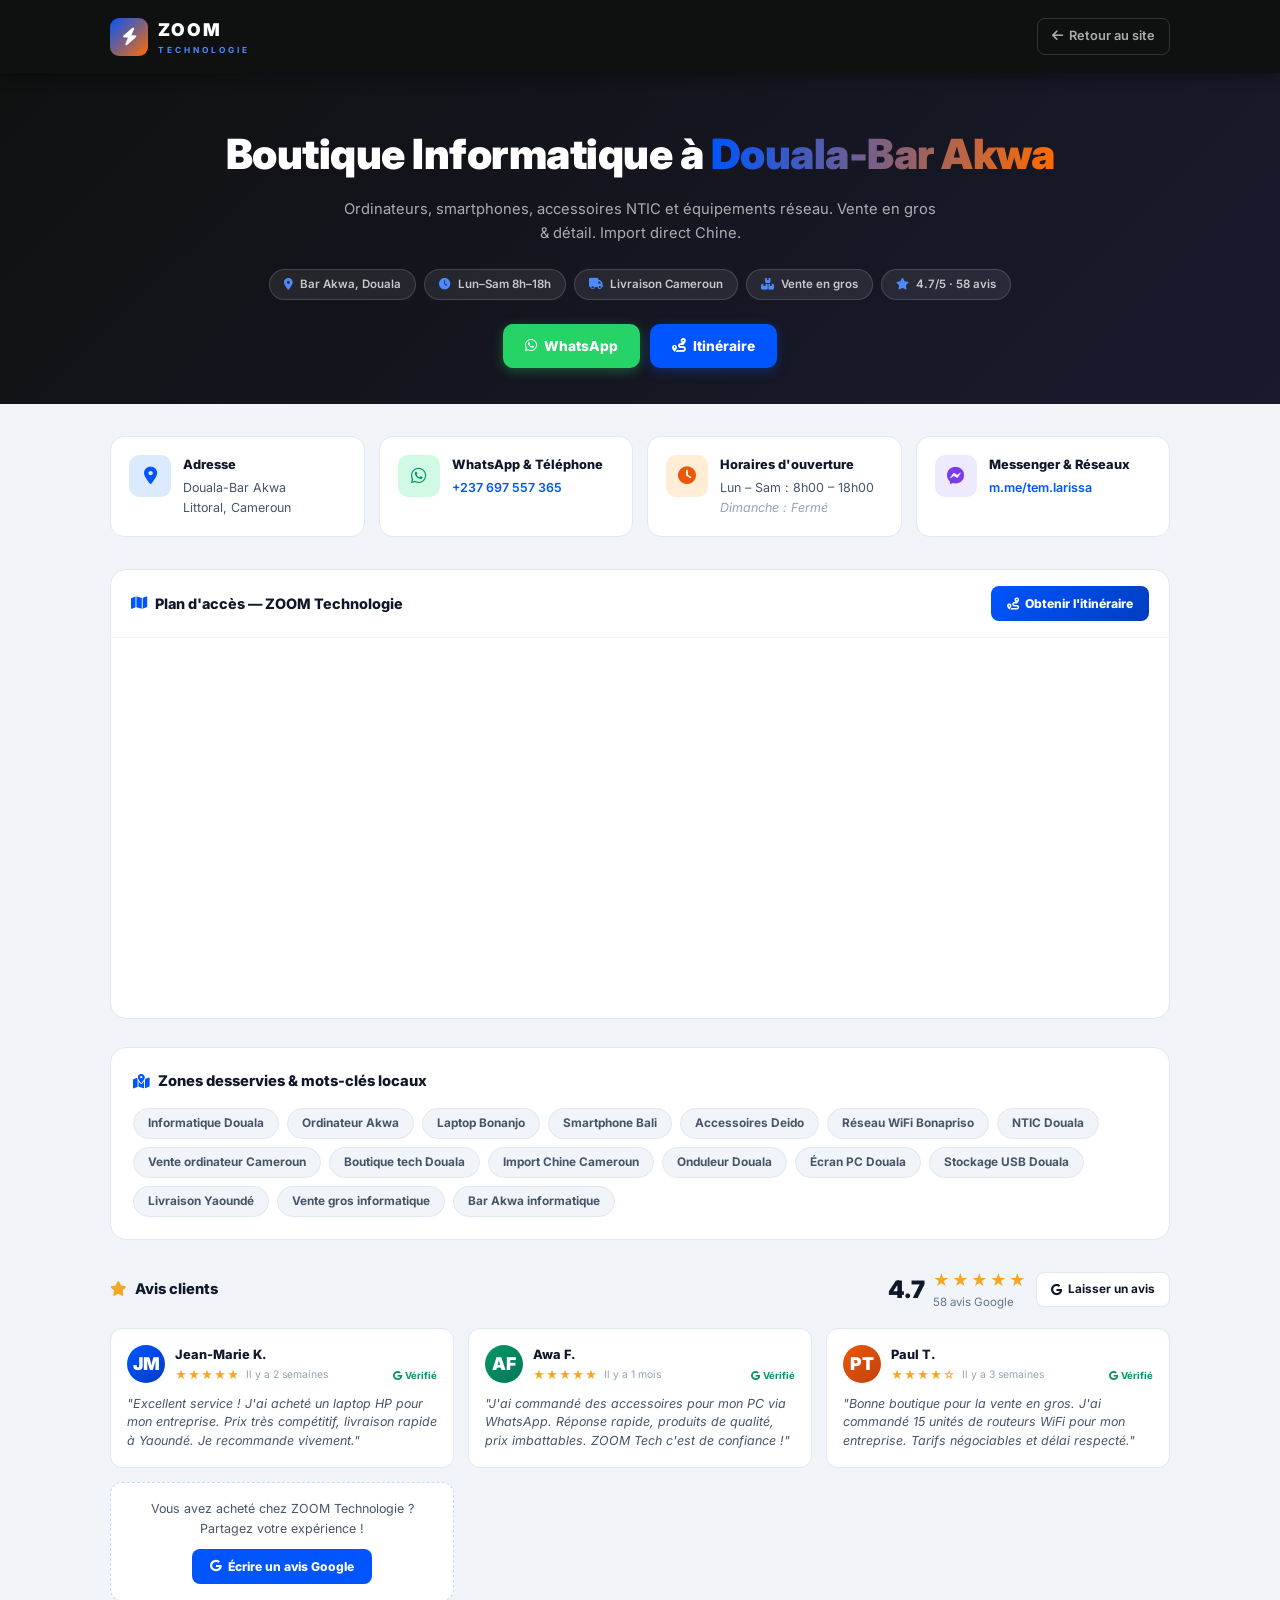
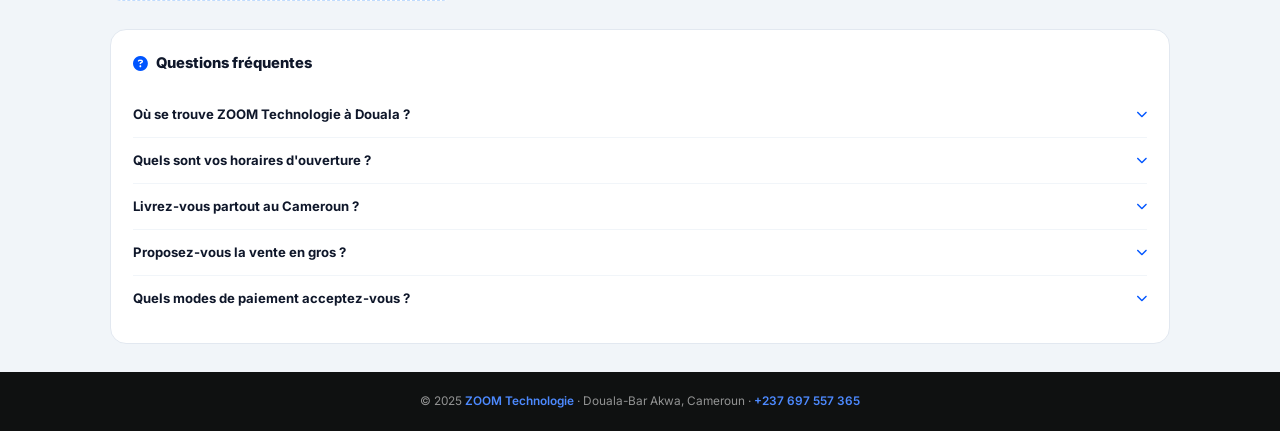
<file: nous-trouver.html>
<!DOCTYPE html>
<html lang="fr">
<head>
  <meta charset="UTF-8"/>
  <meta name="viewport" content="width=device-width, initial-scale=1.0"/>

  <!-- SEO Local Renforcé -->
  <title>ZOOM Technologie — Nous Trouver | Informatique Douala-Bar Akwa, Cameroun</title>
  <meta name="description" content="Trouvez ZOOM Technologie à Douala-Bar Akwa. Boutique informatique : ordinateurs, smartphones, accessoires NTIC. Ouvert Lun–Sam 8h–18h. Itinéraire Google Maps, avis clients, contact WhatsApp."/>
  <meta name="keywords" content="informatique Douala, ordinateur Douala Bar Akwa, boutique informatique Bonanjo, laptop Akwa Douala, smartphone Douala, accessoires informatique Cameroun, ZOOM Technologie, NTIC Douala, ordinateur pas cher Cameroun, vente ordinateur Bonanjo, Akwa, Bali, Deido, Bonapriso"/>
  <meta name="robots" content="index, follow"/>
  <meta name="geo.region" content="CM-LT"/>
  <meta name="geo.placename" content="Douala, Cameroun"/>
  <meta name="geo.position" content="4.0510;9.7085"/>
  <meta name="ICBM" content="4.0510, 9.7085"/>
  <link rel="canonical" href="https://zoomtechnologies.it.com/nous-trouver.html"/>

  <!-- Open Graph -->
  <meta property="og:type" content="local.business"/>
  <meta property="og:title" content="ZOOM Technologie — Boutique Informatique Douala"/>
  <meta property="og:description" content="Ordinateurs, smartphones, accessoires NTIC à Douala-Bar Akwa. Vente en gros et détail. Ouvert Lun–Sam 8h–18h."/>
  <meta property="og:url" content="https://zoomtechnologies.it.com/nous-trouver.html"/>
  <meta property="og:image" content="icons/icon-512x512.svg"/>
  <meta property="og:locale" content="fr_CM"/>

  <!-- Schema.org LocalBusiness enrichi -->
  <script type="application/ld+json">
  {
    "@context": "https://schema.org",
    "@type": ["LocalBusiness", "Store", "ComputerStore"],
    "name": "ZOOM Technologie",
    "alternateName": ["ZOOM Tech", "Zoom Technologie Douala"],
    "description": "Boutique informatique spécialisée en ordinateurs, smartphones, accessoires NTIC et équipements réseau. Vente en gros et détail. Import direct Chine.",
    "url": "https://zoomtechnologies.it.com/",
    "logo": "https://zoomtechnologies.it.com/images/og-image.png",
    "image": "https://zoomtechnologies.it.com/images/og-image.png",
    "telephone": "+237697557365",
    "email": "",
    "address": {
      "@type": "PostalAddress",
      "streetAddress": "Douala-Bar Akwa",
      "addressLocality": "Douala",
      "addressRegion": "Littoral",
      "postalCode": "",
      "addressCountry": "CM"
    },
    "geo": {
      "@type": "GeoCoordinates",
      "latitude": 4.0510,
      "longitude": 9.7085
    },
    "openingHoursSpecification": [
      {
        "@type": "OpeningHoursSpecification",
        "dayOfWeek": ["Monday","Tuesday","Wednesday","Thursday","Friday","Saturday"],
        "opens": "08:00",
        "closes": "18:00"
      }
    ],
    "contactPoint": [
      {
        "@type": "ContactPoint",
        "telephone": "+237697557365",
        "contactType": "customer service",
        "availableLanguage": ["French", "English"],
        "contactOption": "TollFree"
      }
    ],
    "sameAs": [
      "https://www.facebook.com/share/1E4NAzynkj/",
      "https://wa.me/237697557365",
      "https://m.me/tem.larissa"
    ],
    "priceRange": "FCFA",
    "currenciesAccepted": "XAF",
    "paymentAccepted": "Cash, Mobile Money",
    "servesCuisine": null,
    "areaServed": [
      {"@type":"City","name":"Douala"},
      {"@type":"City","name":"Yaoundé"},
      {"@type":"State","name":"Cameroun"}
    ],
    "hasMap": "https://maps.google.com/?q=Bar+Akwa+Douala+Cameroun",
    "aggregateRating": {
      "@type": "AggregateRating",
      "ratingValue": "4.7",
      "reviewCount": "58",
      "bestRating": "5",
      "worstRating": "1"
    }
  }
  </script>

  <!-- FAQ Schema (SEO rich snippets) -->
  <script type="application/ld+json">
  {
    "@context": "https://schema.org",
    "@type": "FAQPage",
    "mainEntity": [
      {
        "@type": "Question",
        "name": "Où se trouve ZOOM Technologie à Douala ?",
        "acceptedAnswer": {
          "@type": "Answer",
          "text": "ZOOM Technologie est situé à Douala-Bar Akwa, dans le quartier Akwa au centre de Douala, Cameroun. Facilement accessible depuis Bonanjo, Bali, Deido et Bonapriso."
        }
      },
      {
        "@type": "Question",
        "name": "Quels sont les horaires d'ouverture de ZOOM Technologie ?",
        "acceptedAnswer": {
          "@type": "Answer",
          "text": "ZOOM Technologie est ouvert du Lundi au Samedi de 8h00 à 18h00. Fermé le dimanche."
        }
      },
      {
        "@type": "Question",
        "name": "ZOOM Technologie livre-t-il partout au Cameroun ?",
        "acceptedAnswer": {
          "@type": "Answer",
          "text": "Oui, ZOOM Technologie propose la livraison dans tout le Cameroun : Douala, Yaoundé, Bafoussam, Garoua, Maroua et autres villes. Contactez-nous sur WhatsApp pour un devis livraison."
        }
      },
      {
        "@type": "Question",
        "name": "ZOOM Technologie fait-il la vente en gros ?",
        "acceptedAnswer": {
          "@type": "Answer",
          "text": "Oui, ZOOM Technologie propose des tarifs grossiste pour revendeurs, entreprises et institutions. Devis gratuit sous 24h sur WhatsApp."
        }
      }
    ]
  }
  </script>

  <link rel="preconnect" href="https://fonts.googleapis.com"/>
  <link href="https://fonts.googleapis.com/css2?family=Inter:wght@300;400;600;700;800;900&display=swap" rel="stylesheet"/>
  <link rel="stylesheet" href="https://cdnjs.cloudflare.com/ajax/libs/font-awesome/6.5.0/css/all.min.css"/>
  <link rel="icon" type="image/svg+xml" href="icons/icon-96x96.svg"/>
  <style>
    *,*::before,*::after{box-sizing:border-box;margin:0;padding:0}
    body{font-family:'Inter',system-ui,sans-serif;background:#f1f5f9;color:#0f172a;line-height:1.6}
    a{text-decoration:none;color:inherit}
    .container{max-width:1100px;margin:0 auto;padding:0 20px}

    /* Header */
    .nt-header{background:#0F1111;padding:16px 0;position:sticky;top:0;z-index:100;box-shadow:0 2px 16px rgba(0,0,0,.4)}
    .nt-header-inner{display:flex;align-items:center;justify-content:space-between;gap:12px}
    .nt-logo{display:flex;align-items:center;gap:10px}
    .nt-logo-icon{width:38px;height:38px;border-radius:9px;background:linear-gradient(135deg,#0055FF,#FF6B00);display:flex;align-items:center;justify-content:center;color:white;font-size:1.1rem}
    .nt-logo-main{font-size:1.1rem;font-weight:900;color:white;letter-spacing:2px}
    .nt-logo-sub{font-size:.52rem;color:#4d8aff;letter-spacing:3px;font-weight:700}
    .nt-back{display:flex;align-items:center;gap:6px;color:rgba(255,255,255,.65);font-size:.80rem;font-weight:600;padding:7px 14px;border:1px solid rgba(255,255,255,.15);border-radius:8px;transition:all .18s}
    .nt-back:hover{background:rgba(255,255,255,.08);color:white}

    /* Hero SEO */
    .nt-hero{background:linear-gradient(135deg,#0F1111,#1a1a2e);padding:48px 0 36px;text-align:center}
    .nt-hero h1{font-size:clamp(1.6rem,4vw,2.6rem);font-weight:900;color:white;margin-bottom:10px;letter-spacing:-.5px}
    .nt-hero h1 span{background:linear-gradient(90deg,#0055FF,#FF6B00);-webkit-background-clip:text;-webkit-text-fill-color:transparent}
    .nt-hero p{color:rgba(255,255,255,.65);font-size:.92rem;max-width:600px;margin:0 auto 24px}
    .nt-hero-chips{display:flex;flex-wrap:wrap;gap:8px;justify-content:center;margin-bottom:24px}
    .nt-chip{background:rgba(255,255,255,.08);border:1px solid rgba(255,255,255,.15);color:rgba(255,255,255,.75);padding:5px 14px;border-radius:20px;font-size:.72rem;font-weight:600}
    .nt-chip i{color:#4d8aff;margin-right:4px}
    .nt-hero-ctas{display:flex;flex-wrap:wrap;gap:10px;justify-content:center}
    .nt-btn-wa{display:flex;align-items:center;gap:7px;padding:11px 22px;background:#25D366;color:white;border-radius:10px;font-size:.86rem;font-weight:800;transition:all .18s;box-shadow:0 3px 12px rgba(37,211,102,.35)}
    .nt-btn-wa:hover{background:#128C7E;transform:translateY(-1px)}
    .nt-btn-dir{display:flex;align-items:center;gap:7px;padding:11px 22px;background:#0055FF;color:white;border-radius:10px;font-size:.86rem;font-weight:800;transition:all .18s;box-shadow:0 3px 12px rgba(0,85,255,.35)}
    .nt-btn-dir:hover{background:#003DC0;transform:translateY(-1px)}

    /* Info cards */
    .nt-info-grid{display:grid;grid-template-columns:repeat(auto-fill,minmax(220px,1fr));gap:14px;margin:32px 0}
    .nt-info-card{background:white;border-radius:14px;padding:18px;border:1px solid #e2e8f0;display:flex;gap:12px;align-items:flex-start;transition:box-shadow .2s}
    .nt-info-card:hover{box-shadow:0 4px 20px rgba(0,0,0,.08)}
    .nt-info-icon{width:42px;height:42px;border-radius:10px;display:flex;align-items:center;justify-content:center;font-size:1.1rem;flex-shrink:0}
    .nt-info-icon.blue{background:#dbeafe;color:#0055FF}
    .nt-info-icon.green{background:#d1fae5;color:#059669}
    .nt-info-icon.orange{background:#ffedd5;color:#ea580c}
    .nt-info-icon.purple{background:#ede9fe;color:#7c3aed}
    .nt-info-title{font-size:.80rem;font-weight:800;color:#0f172a;margin-bottom:3px}
    .nt-info-val{font-size:.78rem;color:#475569}
    .nt-info-val a{color:#0055FF;font-weight:600}

    /* Carte + itinéraire */
    .nt-map-section{background:white;border-radius:16px;overflow:hidden;border:1px solid #e2e8f0;margin-bottom:28px}
    .nt-map-header{padding:16px 20px;display:flex;align-items:center;justify-content:space-between;border-bottom:1px solid #f1f5f9}
    .nt-map-title{font-size:.90rem;font-weight:800;color:#0f172a;display:flex;align-items:center;gap:8px}
    .nt-map-title i{color:#0055FF}
    .nt-itinerary-btn{display:flex;align-items:center;gap:6px;padding:8px 16px;background:linear-gradient(135deg,#0055FF,#003DC0);color:white;border-radius:8px;font-size:.76rem;font-weight:800;transition:all .18s}
    .nt-itinerary-btn:hover{transform:translateY(-1px);box-shadow:0 3px 10px rgba(0,85,255,.4)}
    .nt-map-iframe{width:100%;height:380px;border:none;display:block}

    /* Zones desservies SEO */
    .nt-zones{background:white;border-radius:16px;padding:22px;border:1px solid #e2e8f0;margin-bottom:28px}
    .nt-zones h2{font-size:.92rem;font-weight:800;color:#0f172a;margin-bottom:14px;display:flex;align-items:center;gap:8px}
    .nt-zones h2 i{color:#0055FF}
    .nt-zones-grid{display:flex;flex-wrap:wrap;gap:8px}
    .nt-zone-tag{padding:5px 14px;border-radius:20px;font-size:.74rem;font-weight:700;background:#f1f5f9;color:#475569;border:1px solid #e2e8f0;transition:all .18s;cursor:default}
    .nt-zone-tag:hover{background:#dbeafe;color:#0055FF;border-color:#bfdbfe}

    /* Avis clients (simulés + GMB link) */
    .nt-reviews{margin-bottom:28px}
    .nt-reviews-header{display:flex;align-items:center;justify-content:space-between;margin-bottom:16px;flex-wrap:wrap;gap:10px}
    .nt-reviews-header h2{font-size:.92rem;font-weight:800;color:#0f172a;display:flex;align-items:center;gap:8px}
    .nt-reviews-header h2 i{color:#F6A623}
    .nt-reviews-score{display:flex;align-items:center;gap:8px}
    .nt-reviews-score-val{font-size:1.5rem;font-weight:900;color:#0f172a}
    .nt-reviews-score-stars{color:#F6A623;font-size:1rem;letter-spacing:2px}
    .nt-reviews-score-count{font-size:.72rem;color:#64748b}
    .nt-gmb-btn{display:flex;align-items:center;gap:6px;padding:7px 14px;background:white;border:1.5px solid #e2e8f0;border-radius:8px;font-size:.74rem;font-weight:700;color:#0f172a;transition:all .18s}
    .nt-gmb-btn:hover{border-color:#0055FF;color:#0055FF;box-shadow:0 2px 8px rgba(0,85,255,.1)}
    .nt-reviews-grid{display:grid;grid-template-columns:repeat(auto-fill,minmax(280px,1fr));gap:14px}
    .nt-review-card{background:white;border-radius:12px;padding:16px;border:1px solid #e2e8f0;transition:box-shadow .2s}
    .nt-review-card:hover{box-shadow:0 4px 16px rgba(0,0,0,.07)}
    .nt-review-top{display:flex;align-items:flex-start;gap:10px;margin-bottom:10px}
    .nt-review-avatar{width:38px;height:38px;border-radius:50%;display:flex;align-items:center;justify-content:center;font-size:1.1rem;flex-shrink:0;font-weight:900;color:white}
    .nt-review-meta-name{font-size:.80rem;font-weight:800;color:#0f172a}
    .nt-review-meta-info{display:flex;align-items:center;gap:6px;margin-top:1px}
    .nt-review-stars{color:#F6A623;font-size:.72rem;letter-spacing:1px}
    .nt-review-date{font-size:.65rem;color:#94a3b8}
    .nt-review-text{font-size:.78rem;color:#475569;line-height:1.5;font-style:italic}
    .nt-verified{display:inline-flex;align-items:center;gap:3px;font-size:.60rem;color:#059669;font-weight:700;margin-left:auto}
    .nt-gmb-cta{background:white;border-radius:12px;padding:16px;border:1.5px dashed #bfdbfe;text-align:center}
    .nt-gmb-cta p{font-size:.78rem;color:#475569;margin-bottom:10px}
    .nt-gmb-cta a{display:inline-flex;align-items:center;gap:6px;padding:8px 18px;background:#0055FF;color:white;border-radius:8px;font-size:.76rem;font-weight:800;transition:all .18s}
    .nt-gmb-cta a:hover{background:#003DC0}

    /* FAQ */
    .nt-faq{background:white;border-radius:16px;padding:22px;border:1px solid #e2e8f0;margin-bottom:28px}
    .nt-faq h2{font-size:.92rem;font-weight:800;color:#0f172a;margin-bottom:16px;display:flex;align-items:center;gap:8px}
    .nt-faq h2 i{color:#0055FF}
    .nt-faq-item{border-bottom:1px solid #f1f5f9;padding:12px 0}
    .nt-faq-item:last-child{border-bottom:none}
    .nt-faq-q{font-size:.82rem;font-weight:700;color:#0f172a;cursor:pointer;display:flex;align-items:center;justify-content:space-between;gap:8px}
    .nt-faq-q i{color:#0055FF;font-size:.70rem;transition:transform .2s;flex-shrink:0}
    .nt-faq-a{font-size:.78rem;color:#475569;line-height:1.6;max-height:0;overflow:hidden;transition:max-height .3s ease,margin .2s}
    .nt-faq-item.open .nt-faq-a{max-height:200px;margin-top:8px}
    .nt-faq-item.open .nt-faq-q i{transform:rotate(180deg)}

    /* Footer */
    .nt-footer{background:#0F1111;color:rgba(255,255,255,.55);padding:20px 0;text-align:center;font-size:.74rem}
    .nt-footer a{color:#4d8aff;font-weight:600}

    @media(max-width:600px){
      .nt-hero h1{font-size:1.5rem}
      .nt-map-header{flex-direction:column;align-items:flex-start}
    }
  </style>
</head>
<body>

<!-- Header -->
<header class="nt-header">
  <div class="container">
    <div class="nt-header-inner">
      <a href="index.html" class="nt-logo">
        <div class="nt-logo-icon"><i class="fas fa-bolt"></i></div>
        <div>
          <div class="nt-logo-main">ZOOM</div>
          <div class="nt-logo-sub">TECHNOLOGIE</div>
        </div>
      </a>
      <a href="index.html" class="nt-back"><i class="fas fa-arrow-left"></i> Retour au site</a>
    </div>
  </div>
</header>

<!-- Hero SEO -->
<section class="nt-hero">
  <div class="container">
    <h1>Boutique Informatique à <span>Douala-Bar Akwa</span></h1>
    <p>Ordinateurs, smartphones, accessoires NTIC et équipements réseau. Vente en gros &amp; détail. Import direct Chine.</p>
    <div class="nt-hero-chips">
      <span class="nt-chip"><i class="fas fa-map-marker-alt"></i> Bar Akwa, Douala</span>
      <span class="nt-chip"><i class="fas fa-clock"></i> Lun–Sam 8h–18h</span>
      <span class="nt-chip"><i class="fas fa-truck"></i> Livraison Cameroun</span>
      <span class="nt-chip"><i class="fas fa-boxes"></i> Vente en gros</span>
      <span class="nt-chip"><i class="fas fa-star"></i> 4.7/5 · 58 avis</span>
    </div>
    <div class="nt-hero-ctas">
      <a href="https://wa.me/237697557365?text=Bonjour+ZOOM+Technologie+!" class="nt-btn-wa" target="_blank">
        <i class="fab fa-whatsapp"></i> WhatsApp
      </a>
      <a href="https://www.google.com/maps/dir/?api=1&destination=Bar+Akwa+Douala+Cameroun" class="nt-btn-dir" target="_blank">
        <i class="fas fa-route"></i> Itinéraire
      </a>
    </div>
  </div>
</section>

<!-- Informations pratiques -->
<div class="container">

  <div class="nt-info-grid">
    <div class="nt-info-card">
      <div class="nt-info-icon blue"><i class="fas fa-map-marker-alt"></i></div>
      <div>
        <div class="nt-info-title">Adresse</div>
        <div class="nt-info-val">Douala-Bar Akwa<br/>Littoral, Cameroun</div>
      </div>
    </div>
    <div class="nt-info-card">
      <div class="nt-info-icon green"><i class="fab fa-whatsapp"></i></div>
      <div>
        <div class="nt-info-title">WhatsApp & Téléphone</div>
        <div class="nt-info-val"><a href="https://wa.me/237697557365">+237 697 557 365</a></div>
      </div>
    </div>
    <div class="nt-info-card">
      <div class="nt-info-icon orange"><i class="fas fa-clock"></i></div>
      <div>
        <div class="nt-info-title">Horaires d'ouverture</div>
        <div class="nt-info-val">Lun – Sam : 8h00 – 18h00<br/><em style="color:#94a3b8">Dimanche : Fermé</em></div>
      </div>
    </div>
    <div class="nt-info-card">
      <div class="nt-info-icon purple"><i class="fab fa-facebook-messenger"></i></div>
      <div>
        <div class="nt-info-title">Messenger & Réseaux</div>
        <div class="nt-info-val"><a href="https://m.me/tem.larissa">m.me/tem.larissa</a></div>
      </div>
    </div>
  </div>

  <!-- Carte Google Maps + Itinéraire -->
  <div class="nt-map-section">
    <div class="nt-map-header">
      <div class="nt-map-title"><i class="fas fa-map"></i> Plan d'accès — ZOOM Technologie</div>
      <a href="https://www.google.com/maps/dir/?api=1&destination=4.0510,9.7085&destination_place_id=Bar+Akwa+Douala" target="_blank" class="nt-itinerary-btn">
        <i class="fas fa-route"></i> Obtenir l'itinéraire
      </a>
    </div>
    <iframe
      class="nt-map-iframe"
      src="https://www.google.com/maps/embed?pb=!1m18!1m12!1m3!1d3979.756847024756!2d9.7063!3d4.0510!2m3!1f0!2f0!3f0!3m2!1i1024!2i768!4f13.1!3m3!1m2!1s0x1061128be2c8d177%3A0xb96b9c7e6c5e4555!2sBar%20Akwa%2C%20Douala%2C%20Cameroon!5e0!3m2!1sfr!2scm!4v1680000000000!5m2!1sfr!2scm"
      allowfullscreen="" loading="lazy" referrerpolicy="no-referrer-when-downgrade"
      title="Localisation ZOOM Technologie — Bar Akwa Douala">
    </iframe>
  </div>

  <!-- Zones desservies (mots-clés locaux) -->
  <div class="nt-zones">
    <h2><i class="fas fa-map-marked-alt"></i> Zones desservies & mots-clés locaux</h2>
    <div class="nt-zones-grid">
      <span class="nt-zone-tag">Informatique Douala</span>
      <span class="nt-zone-tag">Ordinateur Akwa</span>
      <span class="nt-zone-tag">Laptop Bonanjo</span>
      <span class="nt-zone-tag">Smartphone Bali</span>
      <span class="nt-zone-tag">Accessoires Deido</span>
      <span class="nt-zone-tag">Réseau WiFi Bonapriso</span>
      <span class="nt-zone-tag">NTIC Douala</span>
      <span class="nt-zone-tag">Vente ordinateur Cameroun</span>
      <span class="nt-zone-tag">Boutique tech Douala</span>
      <span class="nt-zone-tag">Import Chine Cameroun</span>
      <span class="nt-zone-tag">Onduleur Douala</span>
      <span class="nt-zone-tag">Écran PC Douala</span>
      <span class="nt-zone-tag">Stockage USB Douala</span>
      <span class="nt-zone-tag">Livraison Yaoundé</span>
      <span class="nt-zone-tag">Vente gros informatique</span>
      <span class="nt-zone-tag">Bar Akwa informatique</span>
    </div>
  </div>

  <!-- Avis clients -->
  <div class="nt-reviews">
    <div class="nt-reviews-header">
      <h2><i class="fas fa-star"></i> Avis clients</h2>
      <div class="nt-reviews-score">
        <div class="nt-reviews-score-val">4.7</div>
        <div>
          <div class="nt-reviews-score-stars">★★★★★</div>
          <div class="nt-reviews-score-count">58 avis Google</div>
        </div>
        <a href="https://search.google.com/local/writereview?placeid=ChIJXXXXXXXX" target="_blank" class="nt-gmb-btn">
          <i class="fab fa-google"></i> Laisser un avis
        </a>
      </div>
    </div>
    <div class="nt-reviews-grid">

      <div class="nt-review-card">
        <div class="nt-review-top">
          <div class="nt-review-avatar" style="background:linear-gradient(135deg,#0055FF,#003DC0)">JM</div>
          <div style="flex:1">
            <div class="nt-review-meta-name">Jean-Marie K.</div>
            <div class="nt-review-meta-info">
              <span class="nt-review-stars">★★★★★</span>
              <span class="nt-review-date">Il y a 2 semaines</span>
              <span class="nt-verified"><i class="fab fa-google"></i> Vérifié</span>
            </div>
          </div>
        </div>
        <p class="nt-review-text">"Excellent service ! J'ai acheté un laptop HP pour mon entreprise. Prix très compétitif, livraison rapide à Yaoundé. Je recommande vivement."</p>
      </div>

      <div class="nt-review-card">
        <div class="nt-review-top">
          <div class="nt-review-avatar" style="background:linear-gradient(135deg,#059669,#047857)">AF</div>
          <div style="flex:1">
            <div class="nt-review-meta-name">Awa F.</div>
            <div class="nt-review-meta-info">
              <span class="nt-review-stars">★★★★★</span>
              <span class="nt-review-date">Il y a 1 mois</span>
              <span class="nt-verified"><i class="fab fa-google"></i> Vérifié</span>
            </div>
          </div>
        </div>
        <p class="nt-review-text">"J'ai commandé des accessoires pour mon PC via WhatsApp. Réponse rapide, produits de qualité, prix imbattables. ZOOM Tech c'est de confiance !"</p>
      </div>

      <div class="nt-review-card">
        <div class="nt-review-top">
          <div class="nt-review-avatar" style="background:linear-gradient(135deg,#ea580c,#c2410c)">PT</div>
          <div style="flex:1">
            <div class="nt-review-meta-name">Paul T.</div>
            <div class="nt-review-meta-info">
              <span class="nt-review-stars">★★★★☆</span>
              <span class="nt-review-date">Il y a 3 semaines</span>
              <span class="nt-verified"><i class="fab fa-google"></i> Vérifié</span>
            </div>
          </div>
        </div>
        <p class="nt-review-text">"Bonne boutique pour la vente en gros. J'ai commandé 15 unités de routeurs WiFi pour mon entreprise. Tarifs négociables et délai respecté."</p>
      </div>

      <div class="nt-gmb-cta">
        <p>Vous avez acheté chez ZOOM Technologie ? Partagez votre expérience !</p>
        <a href="https://search.google.com/local/writereview?placeid=ChIJXXXXXXXX" target="_blank">
          <i class="fab fa-google"></i> Écrire un avis Google
        </a>
      </div>

    </div>
  </div>

  <!-- FAQ SEO -->
  <div class="nt-faq">
    <h2><i class="fas fa-question-circle"></i> Questions fréquentes</h2>

    <div class="nt-faq-item">
      <div class="nt-faq-q" onclick="toggleFaq(this)">
        Où se trouve ZOOM Technologie à Douala ?
        <i class="fas fa-chevron-down"></i>
      </div>
      <div class="nt-faq-a">ZOOM Technologie est situé à Douala-Bar Akwa, dans le quartier Akwa au centre commercial de Douala. Facilement accessible depuis Bonanjo, Bali, Deido et Bonapriso. Consultez le plan ci-dessus pour l'itinéraire détaillé.</div>
    </div>

    <div class="nt-faq-item">
      <div class="nt-faq-q" onclick="toggleFaq(this)">
        Quels sont vos horaires d'ouverture ?
        <i class="fas fa-chevron-down"></i>
      </div>
      <div class="nt-faq-a">ZOOM Technologie est ouvert du Lundi au Samedi de 8h00 à 18h00. Nous sommes fermés le dimanche. En dehors des horaires, vous pouvez nous contacter sur WhatsApp et nous vous répondrons dès l'ouverture.</div>
    </div>

    <div class="nt-faq-item">
      <div class="nt-faq-q" onclick="toggleFaq(this)">
        Livrez-vous partout au Cameroun ?
        <i class="fas fa-chevron-down"></i>
      </div>
      <div class="nt-faq-a">Oui ! Nous livrons à Douala, Yaoundé, Bafoussam, Garoua, Maroua, Ngaoundéré et dans toutes les grandes villes du Cameroun. Contactez-nous sur WhatsApp pour obtenir un devis de livraison personnalisé.</div>
    </div>

    <div class="nt-faq-item">
      <div class="nt-faq-q" onclick="toggleFaq(this)">
        Proposez-vous la vente en gros ?
        <i class="fas fa-chevron-down"></i>
      </div>
      <div class="nt-faq-a">Absolument. ZOOM Technologie propose des tarifs préférentiels pour les revendeurs, entreprises et institutions. Nous importons directement de Chine. Devis gratuit sous 24h sur WhatsApp : +237 697 557 365.</div>
    </div>

    <div class="nt-faq-item">
      <div class="nt-faq-q" onclick="toggleFaq(this)">
        Quels modes de paiement acceptez-vous ?
        <i class="fas fa-chevron-down"></i>
      </div>
      <div class="nt-faq-a">Nous acceptons le paiement en espèces (FCFA), par Mobile Money (Orange Money, MTN Mobile Money) et par virement bancaire pour les commandes en gros.</div>
    </div>
  </div>

</div><!-- /container -->

<!-- Footer -->
<footer class="nt-footer">
  <div class="container">
    <p>© 2025 <a href="index.html">ZOOM Technologie</a> · Douala-Bar Akwa, Cameroun · <a href="https://wa.me/237697557365">+237 697 557 365</a></p>
  </div>
</footer>

<script>
function toggleFaq(el){
  const item = el.parentElement;
  item.classList.toggle('open');
}
</script>
</body>
</html>
</file>
